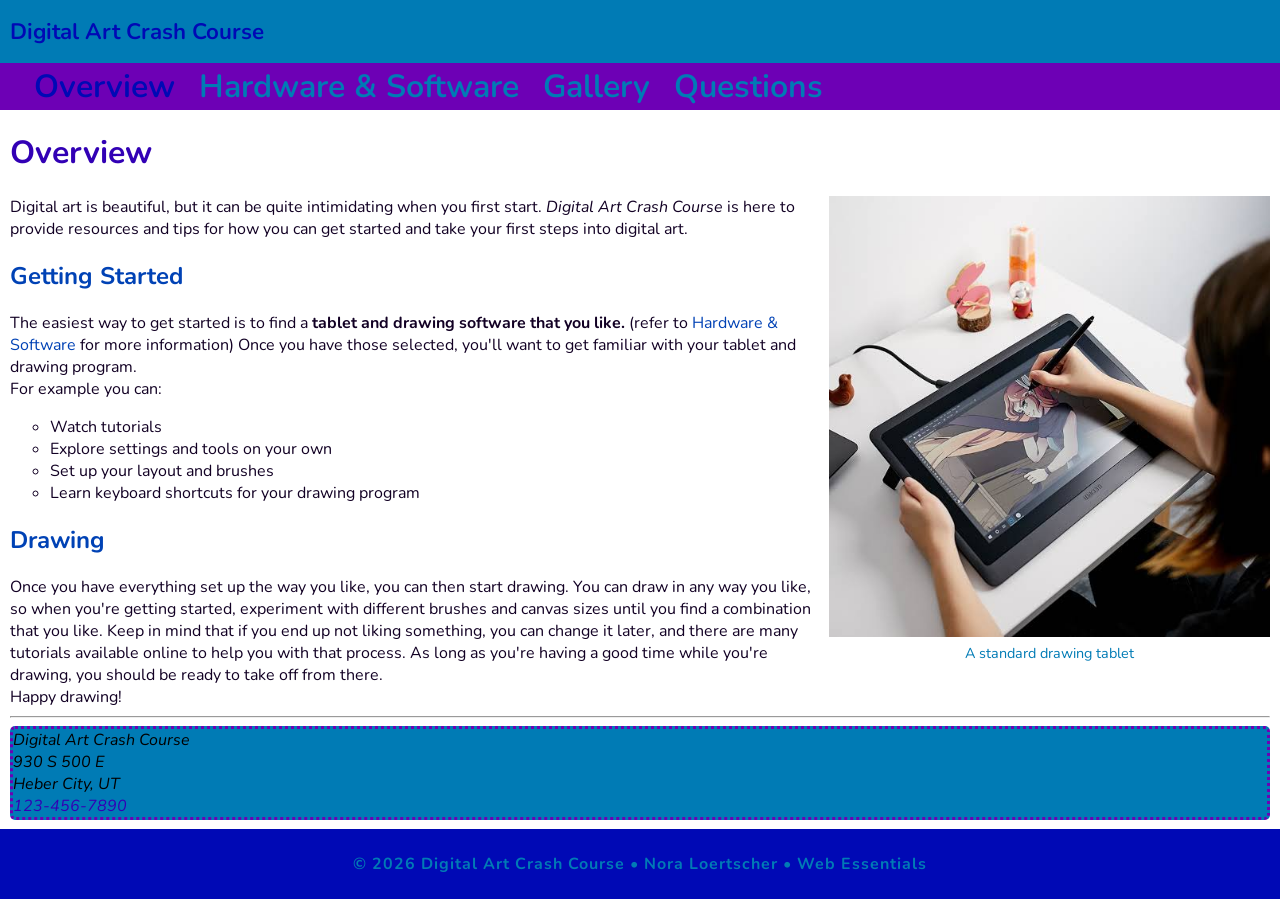
<file: index.html>
<!doctype html>
<html lang="en">
<head>
    <meta charset="UTF-8">
    <meta name="description" content="Digital Art Crash Course is a resource for beginning digital artists to learn how they can get into it"/>
    <meta name="author" content="Nora Loertscher"/>
    <meta name="viewport" content="width=device-width, initial-scale=1">
    <title>Digital Art Crash Course: Where to Start</title>
    
    <link rel="preconnect" href="https://fonts.googleapis.com">
    <link rel="preconnect" href="https://fonts.gstatic.com" crossorigin>
    <link href="https://fonts.googleapis.com/css2?family=Nunito:ital,wght@0,200..1000;1,200..1000&display=swap" rel="stylesheet">
    
    <link rel="stylesheet" href="styles.css">
</head>
<body>
    <!-- start the page header -->
    <header>
        <span>Digital Art Crash Course</span>
    </header>
    
    <!-- start the page navigation -->
    <nav>
        <ul>
            <li class="active"><a href="index.html">Overview</a></li>
            <li><a href="hardwareandsoftware.html">Hardware & Software</a></li>
            <li><a href="gallery.html">Gallery</a></li>
            <li><a href="questions.html">Questions</a></li>
        </ul>
    </nav>
    
    <!-- start the page main -->
    <main>
        <h1>Overview</h1>

        <figure class="home">
            <img src="images/home_image.jpg" alt="A woman sitting in front of a drawing tablet" width="1000" height="1000" loading="lazy">
            <figcaption>A standard drawing tablet</figcaption>
        </figure>

        <p>
            Digital art is beautiful, but it can be quite intimidating when you first start.
            <em>Digital Art Crash Course</em> is here to provide resources and tips for how you can
            get started and take your first steps into digital art.
        </p>

        <h2>Getting Started</h2>

        <p>
            The easiest way to get started is to find a <strong>tablet and drawing software that you like.</strong>
            (refer to <a href="hardwareandsoftware.html" target="_blank">Hardware & Software</a> for more information)
            Once you have those selected, you'll want to get familiar with your tablet and drawing program. <br>
            For example you can:
        </p>

        <ul>
            <li>Watch tutorials</li>
            <li>Explore settings and tools on your own</li>
            <li>Set up your layout and brushes</li>
            <li>Learn keyboard shortcuts for your drawing program</li>
        </ul>

        <h2>Drawing</h2>

        <p>
            Once you have everything set up the way you like, you can then start drawing.
            You can draw in any way you like, so when you're getting started, experiment
            with different brushes and canvas sizes until you find a combination that
            you like. Keep in mind that if you end up not liking something, you can change
            it later, and there are many tutorials available online to help you with that
            process. As long as you're having a good time while you're drawing, you should
            be ready to take off from there. <br>
            Happy drawing!
        </p>

        <hr>

        <address>
            Digital Art Crash Course <br>
            930 S 500 E <br>
            Heber City, UT <br>
            <a href="tel:1234567890">123-456-7890</a>
        </address>
    </main>
    
    <!-- start the page footer -->
    <footer>
        <p>&copy; 2026 Digital Art Crash Course &bull; Nora Loertscher &bull; Web Essentials</p>
    </footer>
</body>
</html>
</file>
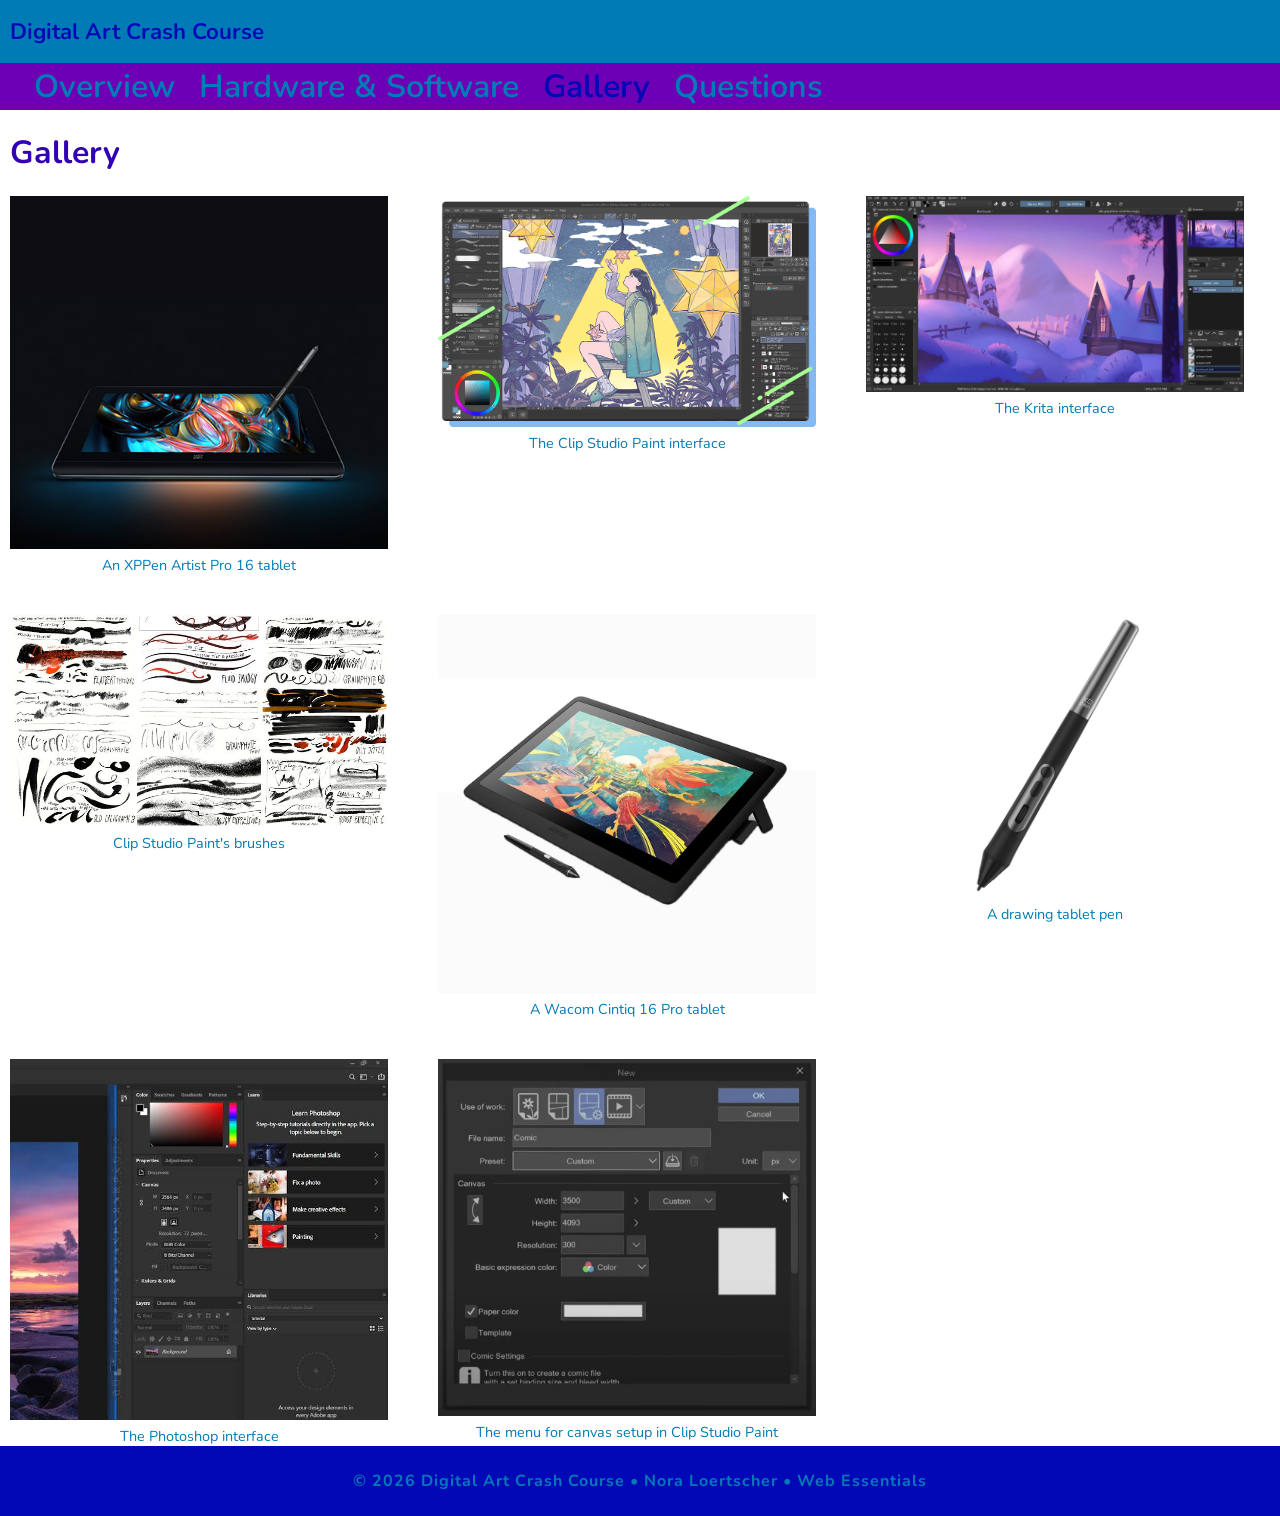
<file: gallery.html>
<!doctype html>
<html lang="en">
<head>
    <meta charset="UTF-8">
    <meta name="description" content="Digital Art Crash Course is a resource for beginning digital artists to learn how they can get into it"/>
    <meta name="author" content="Nora Loertscher"/>
    <meta name="viewport" content="width=device-width, initial-scale=1">
    <title>Digital Art Crash Course: Where to Start</title>
    
    <link rel="preconnect" href="https://fonts.googleapis.com">
    <link rel="preconnect" href="https://fonts.gstatic.com" crossorigin>
    <link href="https://fonts.googleapis.com/css2?family=Nunito:ital,wght@0,200..1000;1,200..1000&display=swap" rel="stylesheet">
    
    <link rel="stylesheet" href="styles.css">
</head>
<body>
    <!-- start the page header -->
    <header>
        <span>Digital Art Crash Course</span>
    </header>
    
    <!-- start the page navigation -->
    <nav>
        <ul>
            <li><a href="index.html">Overview</a></li>
            <li><a href="hardwareandsoftware.html">Hardware & Software</a></li>
            <li class="active"><a href="gallery.html">Gallery</a></li>
            <li><a href="questions.html">Questions</a></li>
        </ul>
    </nav>
    
    <!-- start the page main -->
    <main>
        <h1>Gallery</h1>

        <div class="gallery">
            <figure>
                <img src="images/colorsplash_tablet.jpg" alt="A drawing tablet with a color splash" width="492" height="459" loading="lazy">
                <figcaption>An XPPen Artist Pro 16 tablet</figcaption>
            </figure>

            <figure>
                <img src="images/clip_ui.png" alt="The Clip Studio Paint UI" width="1000" height="611" loading="lazy">
                <figcaption>The Clip Studio Paint interface</figcaption>
            </figure>

            <figure>
                <img src="images/krita_ui.webp" alt="The Krita UI" width="1767" height="915" loading="lazy">
                <figcaption>The Krita interface</figcaption>
            </figure>

            <figure>
                <img src="images/clip_brushes.jpg" alt="An example of Clip Studio Paint's brushes" width="739" height="415" loading="lazy">
                <figcaption>Clip Studio Paint's brushes</figcaption>
            </figure>

            <figure>
                <img src="images/wacom_tablet.avif" alt="A Wacom Cintiq 16 Pro tablet" width="1000" height="1000" loading="lazy">
                <figcaption>A Wacom Cintiq 16 Pro tablet</figcaption>
            </figure>

            <figure>
                <img src="images/tablet_pen.jpg" alt="A standard drawing tablet pen" width="800" height="600" loading="lazy">
                <figcaption>A drawing tablet pen</figcaption>
            </figure>

            <figure>
                <img src="images/photoshop_ui.jpg" alt="The Photoshop UI" width="1218" height="1165" loading="lazy">
                <figcaption>The Photoshop interface</figcaption>
            </figure>

            <figure>
                <img src="images/clip_canvas_setup.webp" alt="The canvas setup menu in Clip Studio Paint" width="1070" height="1012" loading="lazy">
                <figcaption>The menu for canvas setup in Clip Studio Paint</figcaption>
            </figure>
        </div>
    </main>
    
    <!-- start the page footer -->
    <footer>
        <p>&copy; 2026 Digital Art Crash Course &bull; Nora Loertscher &bull; Web Essentials</p>
    </footer>
</body>
</html>
</file>
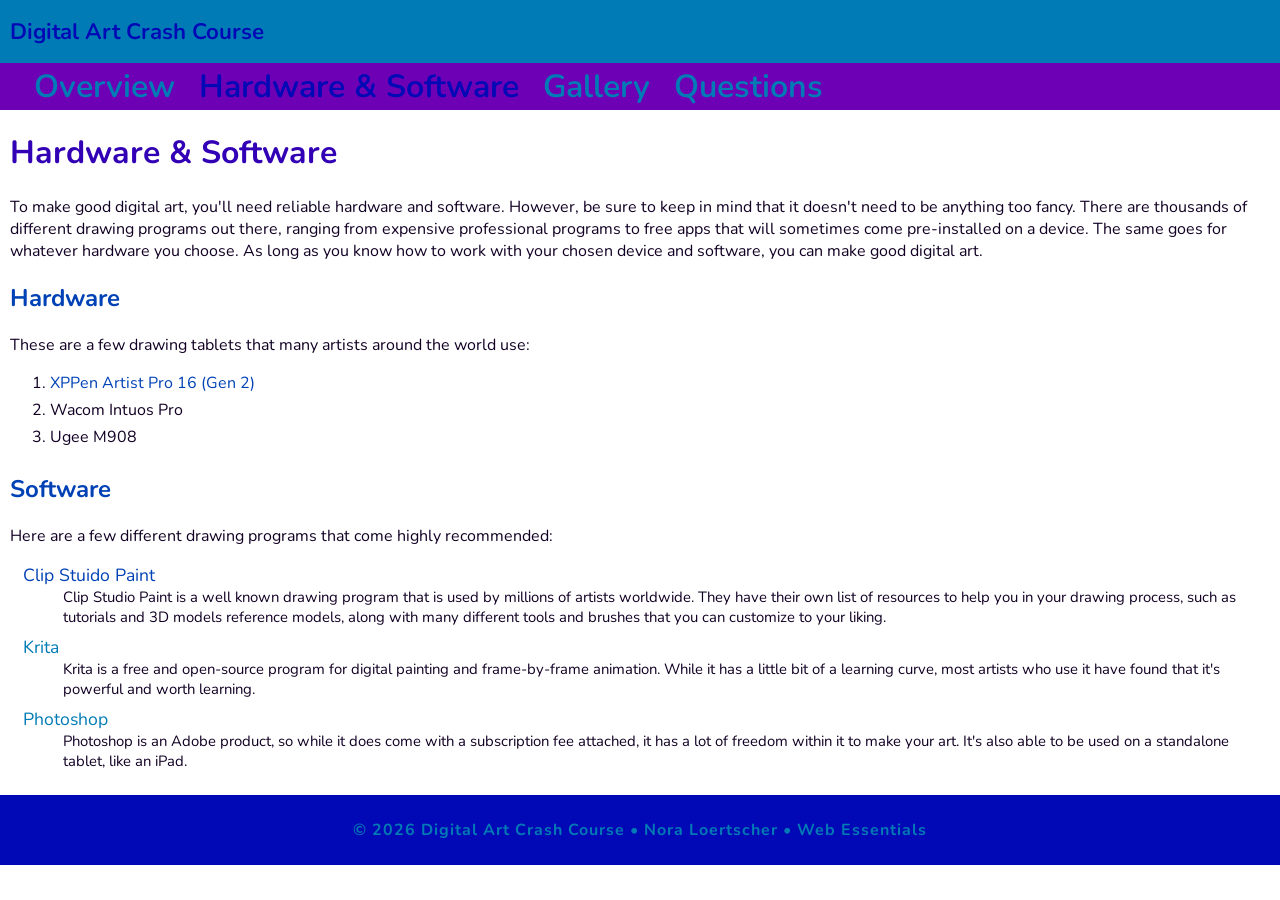
<file: hardwareandsoftware.html>
<!doctype html>
<html lang="en">
<head>
    <meta charset="UTF-8">
    <meta name="description" content="Digital Art Crash Course is a resource for beginning digital artists to learn how they can get into it"/>
    <meta name="author" content="Nora Loertscher"/>
    <meta name="viewport" content="width=device-width, initial-scale=1">
    <title>Digital Art Crash Course: Where to Start</title>
    
    <link rel="preconnect" href="https://fonts.googleapis.com">
    <link rel="preconnect" href="https://fonts.gstatic.com" crossorigin>
    <link href="https://fonts.googleapis.com/css2?family=Nunito:ital,wght@0,200..1000;1,200..1000&display=swap" rel="stylesheet">
    
    <link rel="stylesheet" href="styles.css">
</head>
<body>
    <!-- start the page header -->
    <header>
        <span>Digital Art Crash Course</span>
    </header>
    
    <!-- start the page navigation -->
    <nav>
        <ul>
            <li><a href="index.html">Overview</a></li>
            <li class="active"><a href="hardwareandsoftware.html">Hardware & Software</a></li>
            <li><a href="gallery.html">Gallery</a></li>
            <li><a href="questions.html">Questions</a></li>
        </ul>
    </nav>
    
    <!-- start the page main -->
    <main>
        <h1>Hardware & Software</h1>

        <p>
            To make good digital art, you'll need reliable hardware and software. However, be sure to keep in
            mind that it doesn't need to be anything too fancy. There are thousands of different drawing programs
            out there, ranging from expensive professional programs to free apps that will sometimes come pre-installed
            on a device. The same goes for whatever hardware you choose. As long as you know how to work with your
            chosen device and software, you can make good digital art.
        </p>

        <h2>Hardware</h2>

        <p>These are a few drawing tablets that many artists around the world use:</p>

        <ol>
            <li><a href="https://www.xp-pen.com/product/artist-pro-16-gen-2.html" target="_blank">XPPen Artist Pro 16 (Gen 2)</a></li>
            <li>Wacom Intuos Pro</li>
            <li>Ugee M908</li>
        </ol>

        <h2>Software</h2>

        <p>Here are a few different drawing programs that come highly recommended:</p>

        <dl>
            <dt><a href="https://www.clipstudio.net/en/?gad_source=1&gad_campaignid=22896189825&gbraid=0AAAAADy1cQmQCzF3t_uf7Siqzl_CL8Xyw&gclid=EAIaIQobChMI57H87v_SlgMVRCFECB3sRTOKEAAYASAAEgJoF_D_BwE" target="_blank">Clip Stuido Paint</a></dt>
            <dd>
                Clip Studio Paint is a well known drawing program that is used by millions of artists worldwide.
                They have their own list of resources to help you in your drawing process, such as tutorials and
                3D models reference models, along with many different tools and brushes that you can customize
                to your liking.
            </dd>

            <dt>Krita</dt>
            <dd>
                Krita is a free and open-source program for digital painting and frame-by-frame animation.
                While it has a little bit of a learning curve, most artists who use it have found that it's
                powerful and worth learning.
            </dd>

            <dt>Photoshop</dt>
            <dd>
                Photoshop is an Adobe product, so while it does come with a subscription fee attached,
                it has a lot of freedom within it to make your art. It's also able to be used on a
                standalone tablet, like an iPad.
            </dd>
        </dl>
    </main>
    
    <!-- start the page footer -->
    <footer>
        <p>&copy; 2026 Digital Art Crash Course &bull; Nora Loertscher &bull; Web Essentials</p>
    </footer>
</body>
</html>
</file>
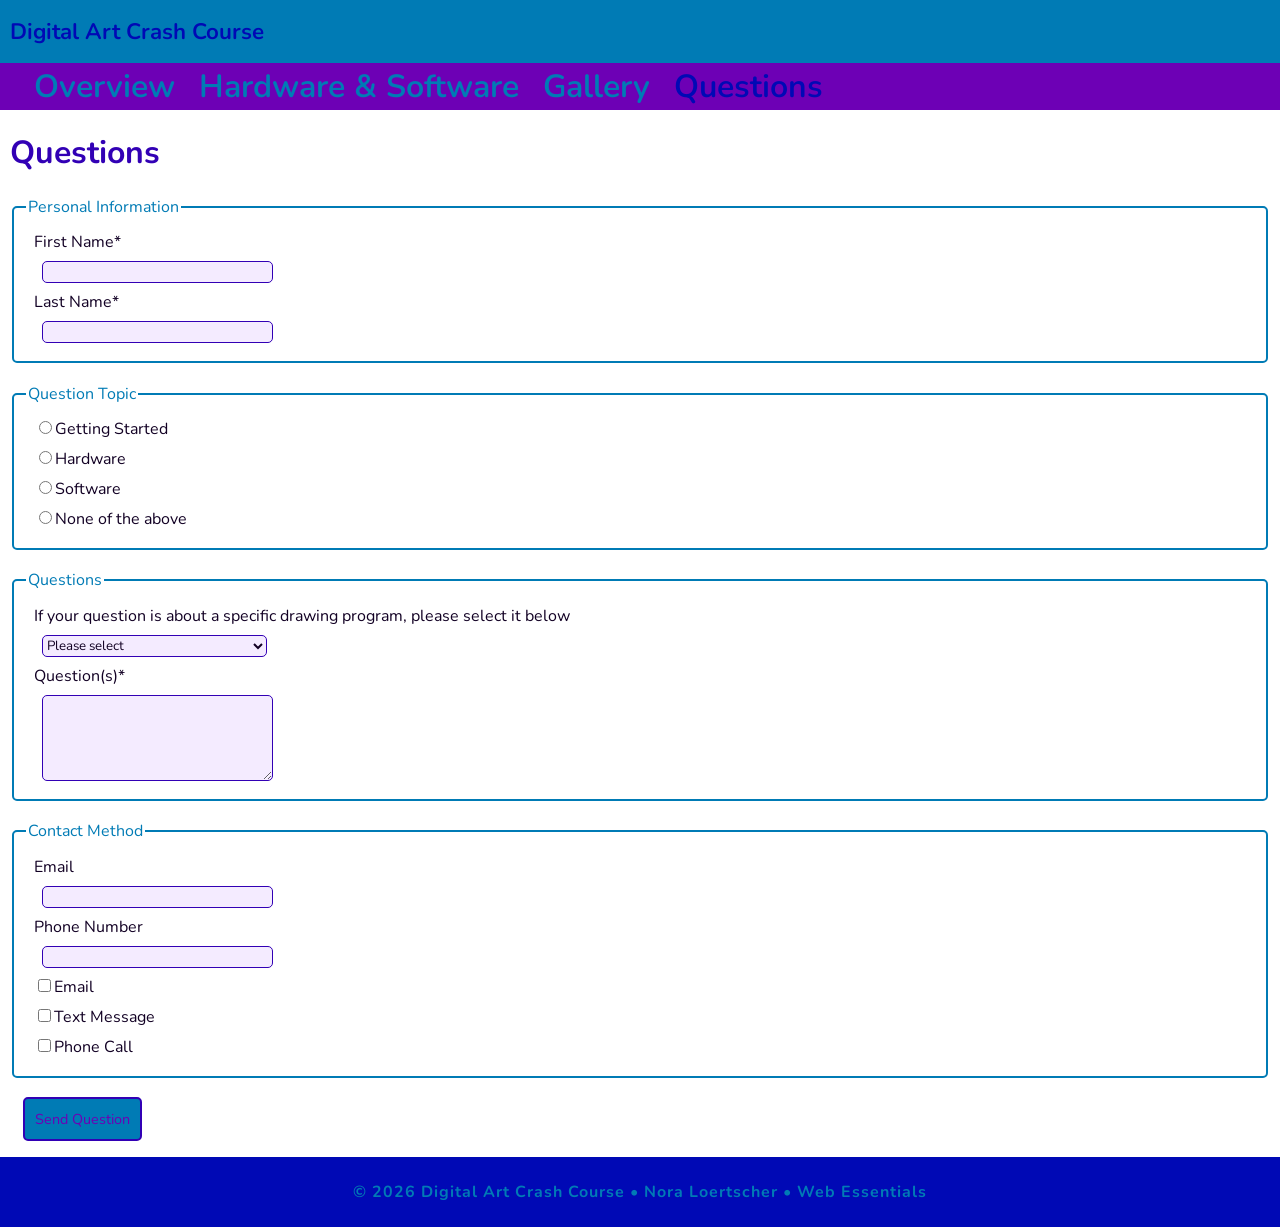
<file: questions.html>
<!doctype html>
<html lang="en">
<head>
    <meta charset="UTF-8">
    <meta name="description" content="Digital Art Crash Course is a resource for beginning digital artists to learn how they can get into it"/>
    <meta name="author" content="Nora Loertscher"/>
    <meta name="viewport" content="width=device-width, initial-scale=1">
    <title>Digital Art Crash Course: Where to Start</title>
    
    <link rel="preconnect" href="https://fonts.googleapis.com">
    <link rel="preconnect" href="https://fonts.gstatic.com" crossorigin>
    <link href="https://fonts.googleapis.com/css2?family=Nunito:ital,wght@0,200..1000;1,200..1000&display=swap" rel="stylesheet">
    
    <link rel="stylesheet" href="styles.css">
</head>
<body>
    <!-- start the page header -->
    <header>
        <span>Digital Art Crash Course</span>
    </header>
    
    <!-- start the page navigation -->
    <nav>
        <ul>
            <li><a href="index.html">Overview</a></li>
            <li><a href="hardwareandsoftware.html">Hardware & Software</a></li>
            <li><a href="gallery.html">Gallery</a></li>
            <li class="active"><a href="questions.html">Questions</a></li>
        </ul>
    </nav>
    
    <!-- start the page main -->
    <main>
        <h1>Questions</h1>

        <form method="get" action="thanks.html" class="questionForm">
            <fieldset>
                <legend>Personal Information</legend>

                <label>
                    First Name*<input type="text" name="fname" required>
                </label>

                <label>
                    Last Name*<input type="text" name="lname" required>
                </label>
            </fieldset>

            <fieldset>
                <legend>Question Topic</legend>

                <label>
                    <input type="radio" name="qtype" value="starting">Getting Started
                </label>

                <label>
                    <input type="radio" name="qtype" value="hardware">Hardware
                </label>

                <label>
                    <input type="radio" name="qtype" value="sofware">Software
                </label>

                <label>
                    <input type="radio" name="qtype" value="none">None of the above
                </label>
            </fieldset>

            <fieldset>
                <legend>Questions</legend>

                <label>If your question is about a specific drawing program, please select it below
                    <select name="program">
                        <option value="none">Please select</option>
                        <option value="clip">Clip Studio Paint</option>
                        <option value="krita">Krita</option>
                        <option value="photoshop">Photoshop</option>
                        <option value="procreate">Procreate</option>
                        <option value="other">Other</option>
                    </select>
                </label>

                <label>
                    Question(s)*<textarea name="questions" required></textarea>
                </label>
            </fieldset>

            <fieldset>
                <legend>Contact Method</legend>

                <label>
                    Email<input type="email" name="email">
                </label>

                <label>
                    Phone Number<input type="tel" name="phone">
                </label>

                <label>
                    <input type="checkbox" name="response" value="email">Email
                </label>

                <label>
                    <input type="checkbox" name="response" value="text">Text Message
                </label>

                <label>
                    <input type="checkbox" name="response" value="call">Phone Call
                </label>
            </fieldset>

            <input type="submit" value="Send Question">
        </form>

    </main>
    
    <!-- start the page footer -->
    <footer>
        <p>&copy; 2026 Digital Art Crash Course &bull; Nora Loertscher &bull; Web Essentials</p>
    </footer>
</body>
</html>
</file>
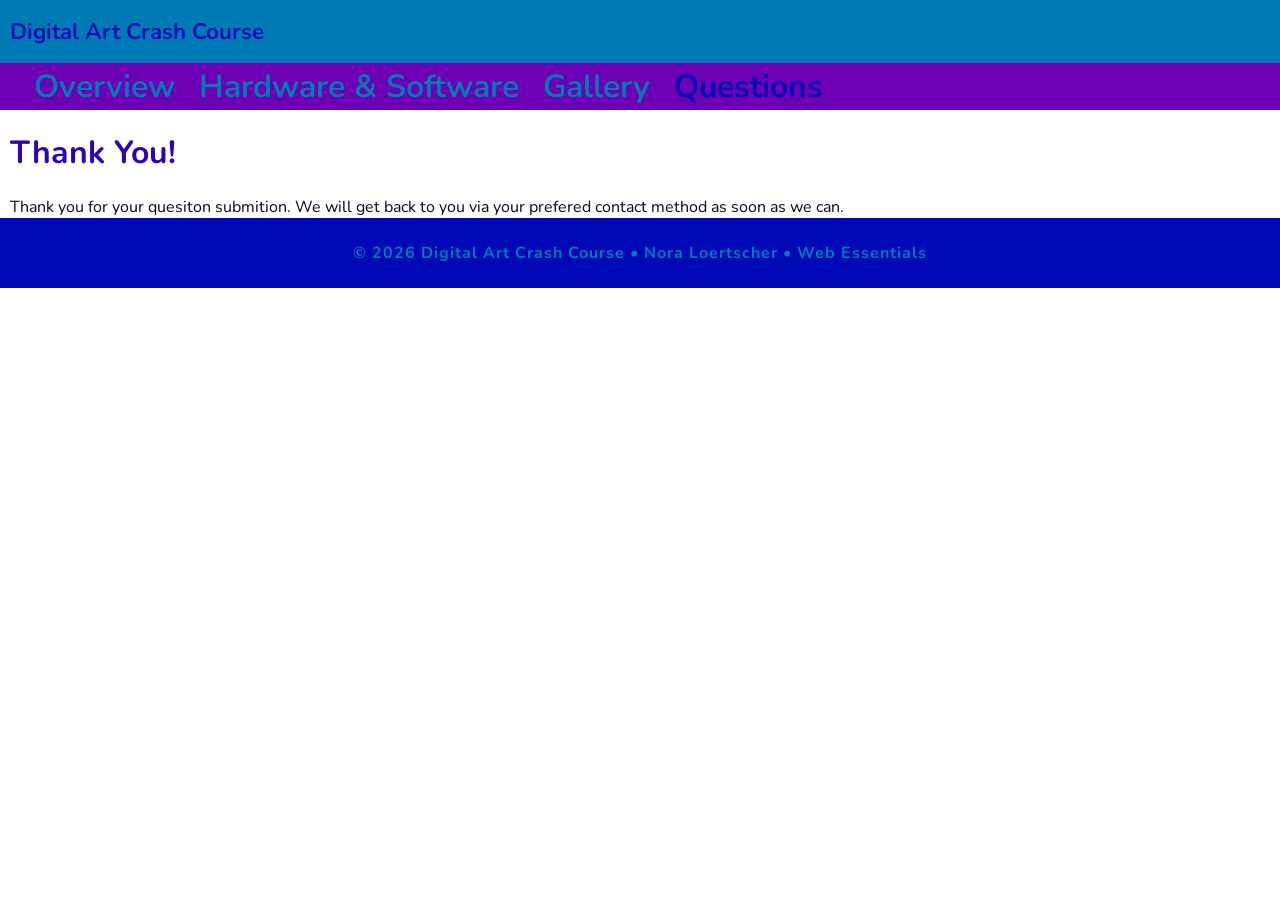
<file: thanks.html>
<!doctype html>
<html lang="en">
<head>
    <meta charset="UTF-8">
    <meta name="description" content="Digital Art Crash Course is a resource for beginning digital artists to learn how they can get into it"/>
    <meta name="author" content="Nora Loertscher"/>
    <meta name="viewport" content="width=device-width, initial-scale=1">
    <meta http-equiv="refresh" content="5; URL=index.html">
    <title>Digital Art Crash Course: Where to Start</title>
    
    <link rel="preconnect" href="https://fonts.googleapis.com">
    <link rel="preconnect" href="https://fonts.gstatic.com" crossorigin>
    <link href="https://fonts.googleapis.com/css2?family=Nunito:ital,wght@0,200..1000;1,200..1000&display=swap" rel="stylesheet">
    
    <link rel="stylesheet" href="styles.css">
</head>
<body>
    <!-- start the page header -->
    <header>
        <span>Digital Art Crash Course</span>
    </header>
    
    <!-- start the page navigation -->
    <nav>
        <ul>
            <li><a href="index.html">Overview</a></li>
            <li><a href="hardwareandsoftware.html">Hardware & Software</a></li>
            <li><a href="gallery.html">Gallery</a></li>
            <li class="active"><a href="questions.html">Questions</a></li>
        </ul>
    </nav>
    
    <!-- start the page main -->
    <main>
        <h1>Thank You!</h1>

        <p>Thank you for your quesiton submition. We will get back to you via your prefered contact method as soon as we can.</p>
    </main>
    
    <!-- start the page footer -->
    <footer>
        <p>&copy; 2026 Digital Art Crash Course &bull; Nora Loertscher &bull; Web Essentials</p>
    </footer>
</body>
</html>
</file>
<file: styles.css>
body{
    font-family: "Nunito", sans-serif;
    margin: 0;
}

header{
    background-color: #007bb5;
    padding: 1rem 10px;
}

header span{
    font-weight: 675;
    font-size: 1.4rem;
    color: #0009b5;
}

nav {
    background-color: #6d00b5;
}

nav ul{
    margin: 0;
    list-style-type: none;
    display: flex;
    padding: 2px 10px;
}

nav a{
    text-decoration: none;
    display: block;
    color: #007bb5;
    padding-left: 1.5rem;
    font-size: 2rem;
    font-weight: 650;
}

nav a:hover{
    color: #0009b5;
}

nav li.active a{
    color: #0009b5;
}

/* main */

main{
    padding: 0 10px;
}

main h1{
    color: #3200b5;
}

main h2{
    color: #0042b5;
}

main ul{
    list-style-type: circle;
}

main p{
    margin: 0;
    color: #120024;
}

main a{
    text-decoration: none;
    color: #0042b5;
}

main a:hover{
    color: #3200b5;
}

main li{
    color: #120024;
}

main ol li{
    padding-bottom: 5px;
}

main dl{
    padding-left: .8rem;
}

main dl dt{
    font-size: 1.1rem;
    color: #007bb5;
}

main dl dd{
    padding-bottom: 8px;
    color: #120024;
    font-size: .93rem;
}

main address{
    background-color: #007bb5;
    border-radius: 5px;
    border-style: dotted;
    border-color: #6d00b5;
    margin-bottom: .6rem;
}

main address a{
    color: #3200b5;
}

main address a:hover{
    color: #6d00b5;
}

figure.home{
    margin: 0;
    float: right;
    width: 35%;
    height: auto;
}

figure img{
    width: 100%;
    height: auto;
}

figure figcaption{
    text-align: center;
    font-size: .9rem;
    color: #007bb5;
}

div.gallery{
    display: flex;
    flex-wrap: wrap;
    gap: 40px 50px;
}

div.gallery figure{
    margin: 0;
    width: 30%;
    height: auto;
}

.questionForm label, .questionForm [type=text], .questionForm [type=tel], .questionForm [type=email], .questionForm textarea, .questionForm select, .questionForm [type=submit]{
    margin: .5rem;
    display: block;
    color: #120024;
    font-family: "Nunito", sans-serif;
}

.questionForm [type=text], .questionForm [type=tel], .questionForm [type=email], .questionForm textarea, .questionForm select{
    background-color: #d7b9ff49;
    border: 1px solid #3200b5;
    border-radius: 5px;
    width: 225px;
}

.questionForm fieldset{
    border: 2px solid #007bb5;
    border-radius: 5px;
    margin-bottom: 1.2rem;
}

.questionForm legend{
    color: #007bb5;
}

.questionForm textarea{
    height: 5rem;
}

.questionForm [type=submit]{
    padding: 10px;
    color: #6d00b5;
    background-color: #007bb5;
    border: 2px solid #3200b5;
    border-radius: 5px;
    margin: 0 0 1rem 1vw;
    font-size: .9rem;
}

footer{
    background-color: #0009b5;
    padding: .5rem 0;
    clear: both;
}

footer p{
    text-align: center;
    color: #007bb5;
    letter-spacing: 1px;
    font-weight: 700;
}
</file>
